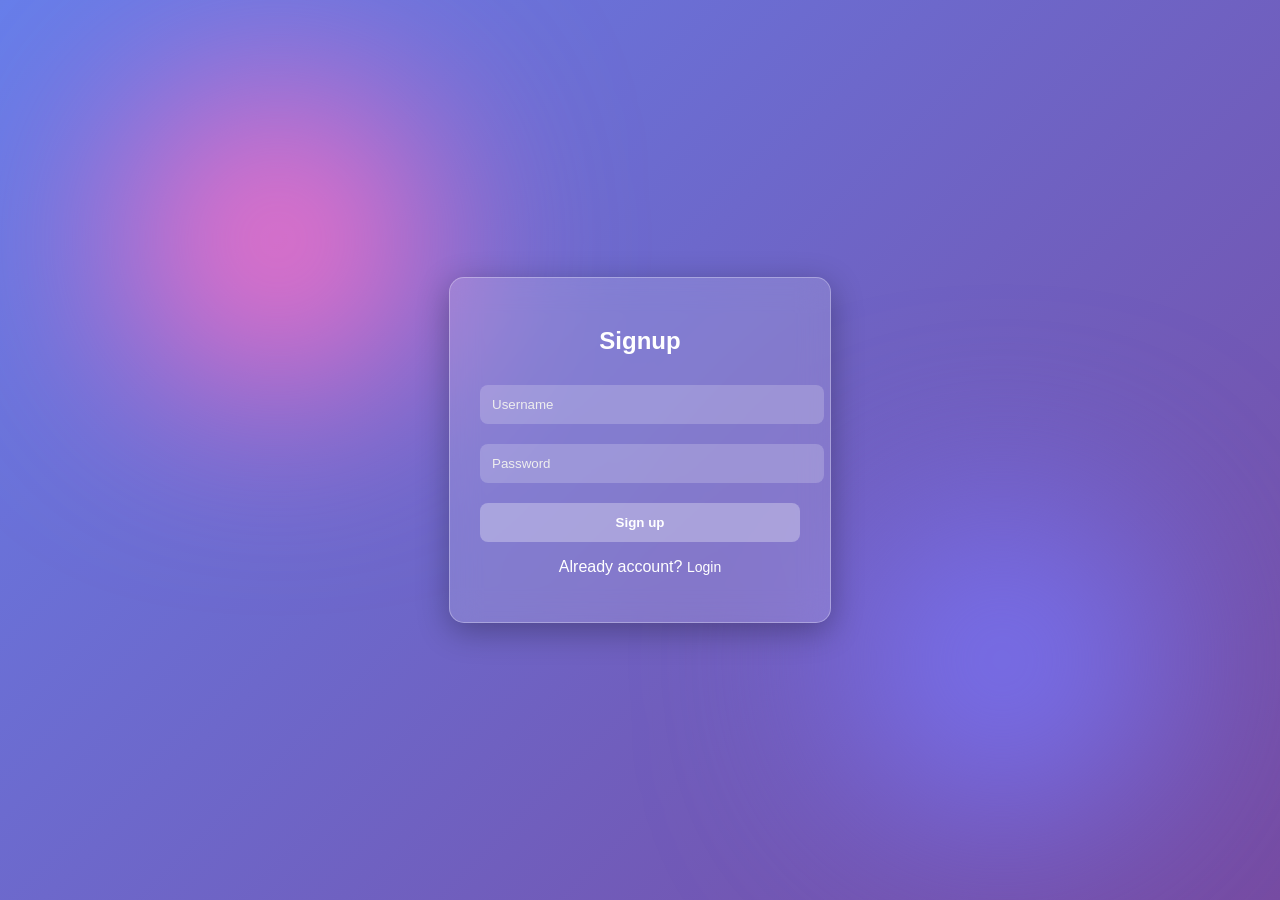
<file: signup.html>
<!DOCTYPE html>
<html>
<head>
    <title>Signup</title>
    <link rel="stylesheet" href="style.css">
</head>
<body>
<div class="bg-circle"></div>
<div class="bg-circle2"></div>
<div class="box">
    <h2>Signup</h2>

    <input type="text" id="username" placeholder="Username"><br>
    <input type="password" id="password" placeholder="Password"><br>

    <button onclick="signup()">Sign up</button>

    <p>Already account? <a href="index.html">Login</a></p>
</div>

<script src="script.js"></script>
</body>
</html>
</file>
<file: style.css>
/* Background */
body{
    margin:0;
    height:100vh;
    display:flex;
    justify-content:center;
    align-items:center;
    font-family:Segoe UI, sans-serif;

    background: linear-gradient(135deg,#667eea,#764ba2);
}

/* Glass Card */
.box{
    width:320px;
    padding:30px;
    border-radius:15px;

    background: rgba(255,255,255,0.15);
    backdrop-filter: blur(15px);
    -webkit-backdrop-filter: blur(15px);

    border:1px solid rgba(255,255,255,0.3);
    box-shadow:0 8px 32px rgba(0,0,0,0.3);

    text-align:center;
    color:white;
}

/* Heading */
h2{
    margin-bottom:20px;
}

/* Inputs */
input{
    width:100%;
    padding:12px;
    margin:10px 0;
    border:none;
    outline:none;
    border-radius:8px;

    background: rgba(255,255,255,0.2);
    color:white;
}

input::placeholder{
    color:#eee;
}

/* Button */
button{
    width:100%;
    padding:12px;
    border:none;
    border-radius:8px;
    margin-top:10px;

    background: rgba(255,255,255,0.3);
    color:white;
    font-weight:bold;
    cursor:pointer;
    transition:0.3s;
}

button:hover{
    background:white;
    color:#333;
}

/* Links */
a{
    color:#fff;
    text-decoration:none;
    font-size:14px;
}

a:hover{
    text-decoration:underline;
}

.bg-circle,
.bg-circle2{
    position:fixed;
    border-radius:50%;
    filter:blur(100px);
    z-index:-1;
}

.bg-circle{
    width:300px;
    height:300px;
    background:#ff6ec4;
    top:10%;
    left:10%;
}

.bg-circle2{
    width:300px;
    height:300px;
    background:#7873f5;
    bottom:10%;
    right:10%;
}


<!DOCTYPE html>
<html>
<head>
<title>Dashboard</title>
<link rel="stylesheet" href="style.css">
</head>

<body class="dashboard">

<div class="glass-box">

<h2 id="welcomeUser"></h2>

<div class="cards">

<div class="card">👤 Profile</div>
<div class="card">📝 Notes</div>
<div class="card">⚙ Settings</div>

</div>

<button onclick="logout()" class="logout">
Logout
</button>

</div>

<script src="script.js"></script>
</body>
</html>

.notes-box{
    margin-top:20px;
    padding:20px;
    border-radius:15px;
    background: rgba(255,255,255,0.1);
    backdrop-filter: blur(10px);
}

.notes-box input{
    padding:10px;
    width:70%;
    border:none;
    border-radius:8px;
}

.notes-box button{
    padding:10px 15px;
    margin-left:10px;
    border:none;
    border-radius:8px;
    cursor:pointer;
}

.notes-box li{
    margin-top:10px;
    list-style:none;
}

/* ===== DARK MODE ===== */

body.dark {
    background: #0f172a;
    color: white;
}

.theme-toggle{
    position: fixed;
    top: 20px;
    right: 20px;
    padding: 10px 15px;
    border: none;
    border-radius: 10px;
    cursor: pointer;
    background: rgba(255,255,255,0.2);
    backdrop-filter: blur(10px);
}

/* glass effect */
.notes-box{
    background: rgba(255,255,255,0.15);
    backdrop-filter: blur(15px);
    padding: 20px;
    border-radius: 15px;
}

/* ===== PROFILE CARD ===== */

.profile-card{
    width: 250px;
    margin: 20px auto;
    padding: 20px;
    text-align: center;
    border-radius: 20px;
    background: rgba(255,255,255,0.15);
    backdrop-filter: blur(15px);
    box-shadow: 0 8px 20px rgba(0,0,0,0.2);
}

.profile-card img{
    width: 90px;
    height: 90px;
    border-radius: 50%;
    margin-bottom: 10px;
}

.stats{
    display:flex;
    justify-content:center;
    gap:20px;
    margin:20px;
}

.card{
    padding:20px;
    width:150px;
    text-align:center;
    border-radius:15px;
    background:rgba(255,255,255,0.15);
    backdrop-filter:blur(15px);
}
</file>
